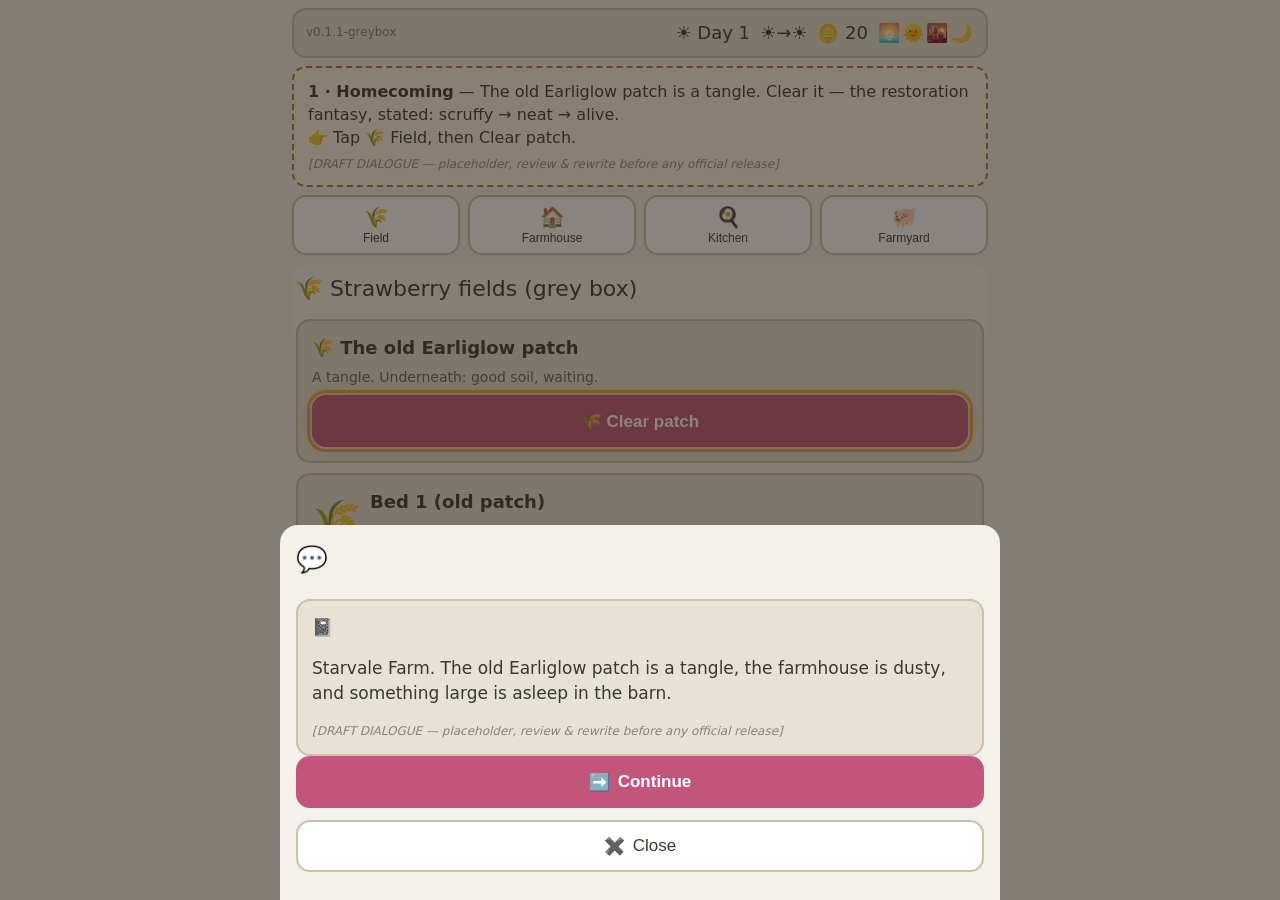
<file: index.html>
<!DOCTYPE html>
<html lang="en">
<head>
<meta charset="UTF-8">
<meta name="viewport" content="width=device-width, initial-scale=1.0, maximum-scale=1.0, user-scalable=no">
<title>Berry Delightful — grey-box prototype</title>
<link rel="stylesheet" href="style.css">
</head>
<body>
<div id="app">
  <header id="hud">
    <span id="version">v0.1.1-greybox</span>
    <span id="hud-day">☀️ Day 1</span>
    <span id="hud-weather" title="tomorrow's forecast">🔮 ?</span>
    <span id="hud-coins">🪙 20</span>
    <span id="hud-actions" title="actions left today"></span>
  </header>

  <div id="tutorial-banner" class="hidden">
    <span id="tutorial-text"></span>
  </div>

  <nav id="scene-nav">
    <button data-scene="field">🌾<span>Field</span></button>
    <button data-scene="farmhouse">🏠<span>Farmhouse</span></button>
    <button data-scene="kitchen">🍳<span>Kitchen</span></button>
    <button data-scene="farmyard">🐖<span>Farmyard</span></button>
  </nav>

  <main id="scene"></main>

  <div id="overlay-root"></div>
  <div id="toast-root"></div>
</div>

<div id="global-bar">
  <button id="btn-journal">📓<span>Journal</span></button>
  <button id="btn-shop">🛒<span>Shop</span></button>
  <button id="btn-cookbook">📖<span>Cookbook</span></button>
  <button id="btn-newgame">🔄<span>New</span></button>
</div>

<script src="js/data.js"></script>
<script src="js/engine.js"></script>
<script src="js/sprites.js"></script>
<script src="js/tutorial.js"></script>
<script src="js/ui.js"></script>
</body>
</html>
</file>
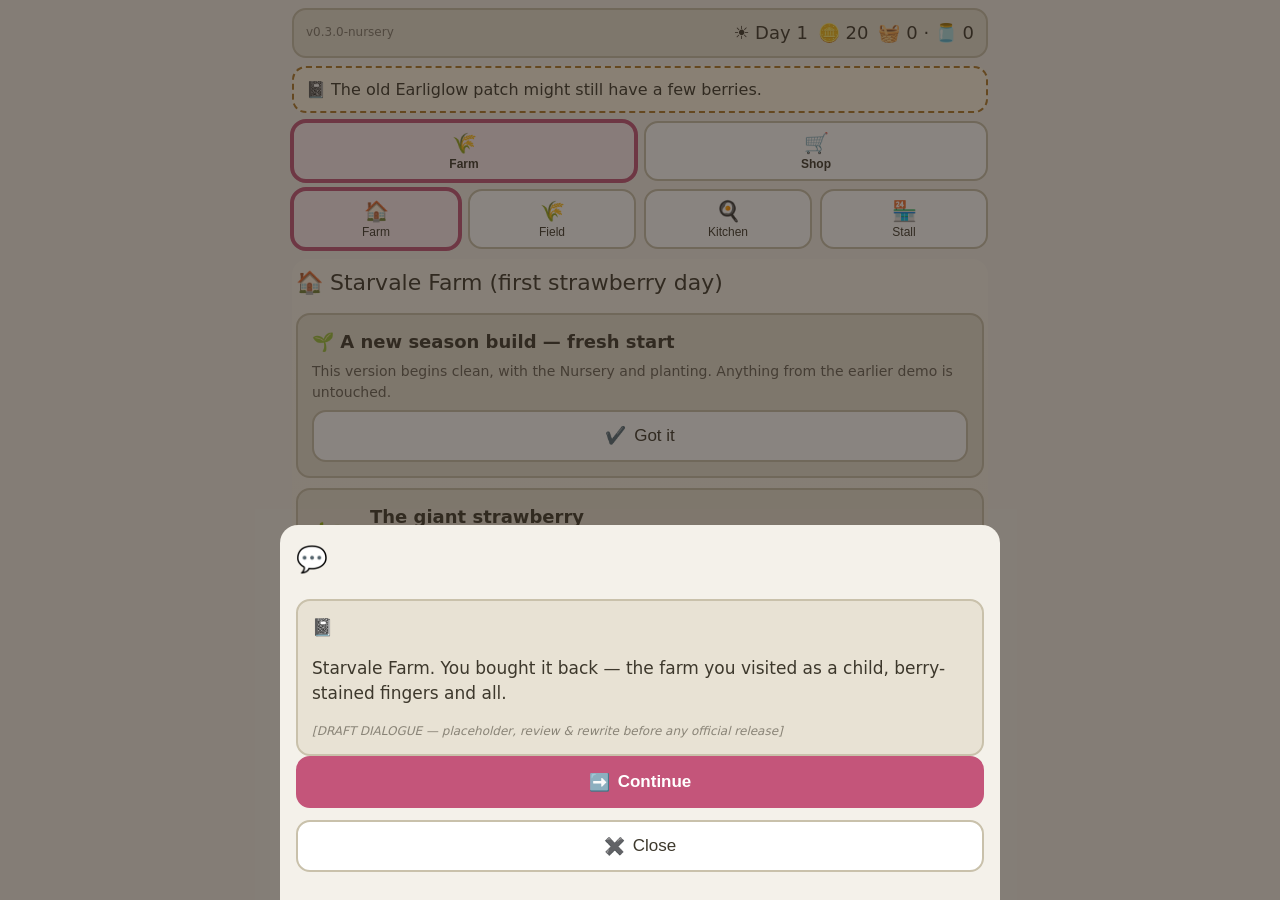
<file: slice/index.html>
<!DOCTYPE html>
<html lang="en">
<head>
<meta charset="UTF-8">
<meta name="viewport" content="width=device-width, initial-scale=1.0, maximum-scale=1.0, user-scalable=no">
<title>Berry Delightful — A Day at Starvale</title>
<link rel="stylesheet" href="style.css">
</head>
<body>
<div id="app">
  <header id="hud">
    <span id="version">v0.3.0-nursery</span>
    <span id="hud-day">☀️ Day 1</span>
    <span id="hud-coins">🪙 20</span>
    <span id="hud-inv" title="inventory">🧺 0 · 🫙 0</span>
  </header>

  <div id="hint-bar"><span id="hint-emoji">📓</span> <span id="hint-text"></span></div>

  <nav id="category-nav">
    <button data-category="farm" class="active">🌾<span>Farm</span></button>
    <button data-category="shop">🛒<span>Shop</span></button>
  </nav>

  <nav id="scene-nav"></nav>

  <main id="scene"></main>

  <div id="overlay-root"></div>
  <div id="toast-root"></div>
</div>

<div id="global-bar">
  <button id="btn-journal">📓<span>Journal</span></button>
  <button id="btn-endday">🌙<span>End Day</span></button>
  <button id="btn-newgame">🔄<span>Start over</span></button>
</div>

<div id="save-note">Progress autosaves in this browser. All dialogue is placeholder.</div>

<script src="js/engine.js"></script>
<script src="js/ui.js"></script>
</body>
</html>
</file>
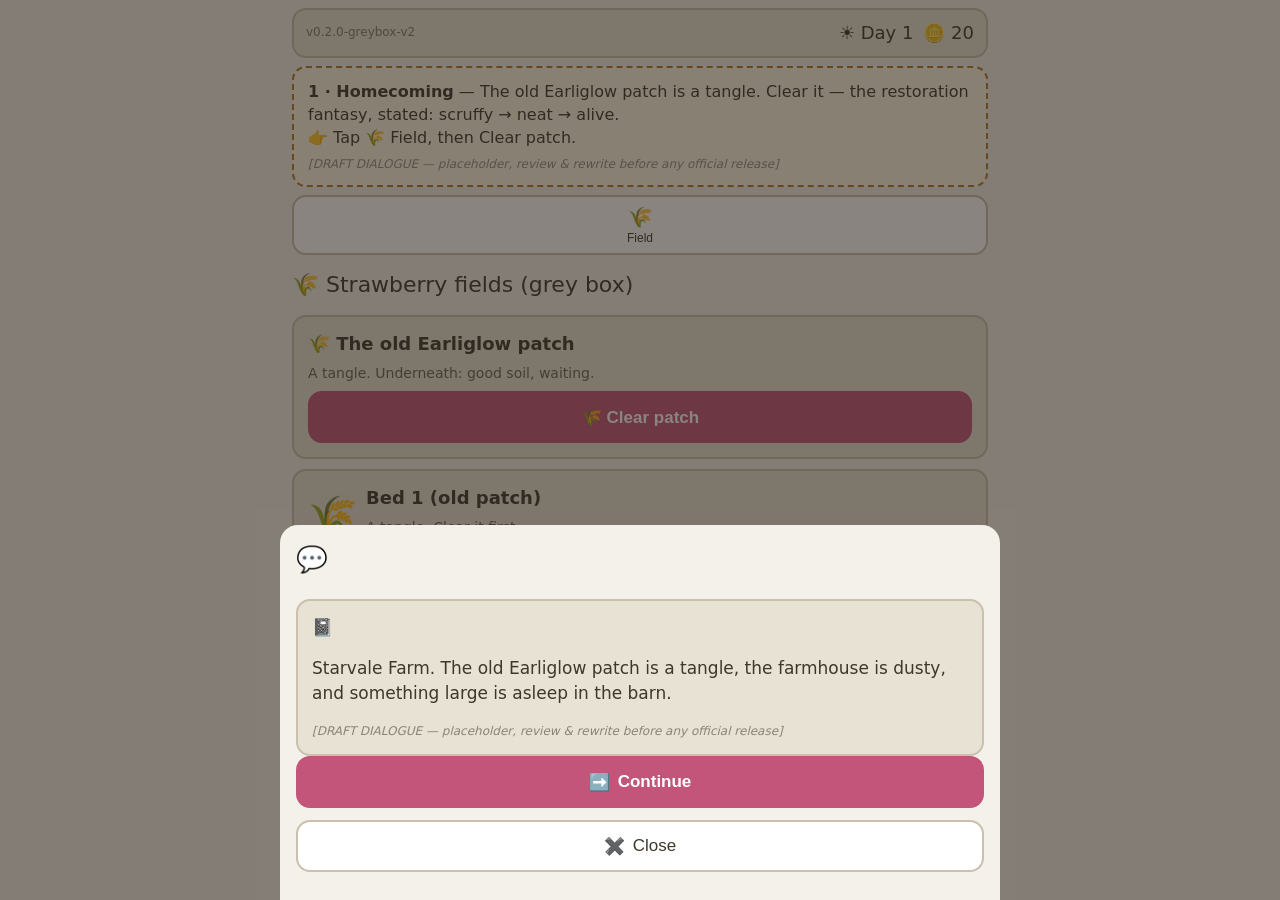
<file: v2/index.html>
<!DOCTYPE html>
<html lang="en">
<head>
<meta charset="UTF-8">
<meta name="viewport" content="width=device-width, initial-scale=1.0, maximum-scale=1.0, user-scalable=no">
<title>Berry Delightful — grey-box prototype v2</title>
<link rel="stylesheet" href="style.css">
</head>
<body>
<div id="app">
  <header id="hud">
    <span id="version">v0.2.0-greybox-v2</span>
    <span id="hud-day">☀️ Day 1</span>
    <span id="hud-coins">🪙 20</span>
  </header>

  <div id="tutorial-banner" class="hidden">
    <span id="tutorial-text"></span>
  </div>

  <nav id="scene-nav">
    <button data-scene="field">🌾<span>Field</span></button>
    <button data-scene="farmhouse">🏠<span>Farmhouse</span></button>
    <button data-scene="kitchen">🍳<span>Kitchen</span></button>
    <button data-scene="farmyard">🐖<span>Farmyard</span></button>
  </nav>

  <main id="scene"></main>

  <div id="overlay-root"></div>
  <div id="toast-root"></div>
</div>

<div id="global-bar">
  <button id="btn-shop">🛒<span>Shop</span></button>
  <button id="btn-cookbook">📖<span>Cookbook</span></button>
  <button id="btn-newgame">🔄<span>New</span></button>
</div>

<script src="js/data.js"></script>
<script src="js/engine.js"></script>
<script src="js/tutorial.js"></script>
<script src="js/ui.js"></script>
</body>
</html>
</file>
<file: style.css>
/* Berry Delightful — grey-box prototype styles.
   Big touch targets throughout (dyspraxia-friendly). Emoji carry the colour. */
:root {
  --bg: #f4f1ea;
  --panel: #e8e2d4;
  --panel-edge: #c9c1ab;
  --ink: #3d382c;
  --accent: #c4557a;
  --good: #5a8f5a;
  --warn: #b07a2a;
  --radius: 14px;
}
* { box-sizing: border-box; -webkit-tap-highlight-color: transparent; }
body {
  margin: 0; padding: 0 0 92px 0;
  background: var(--bg); color: var(--ink);
  font-family: system-ui, -apple-system, "Segoe UI", sans-serif;
  font-size: 17px; line-height: 1.45;
}
#app { max-width: 720px; margin: 0 auto; padding: 8px 12px; }

/* HUD */
#hud {
  display: flex; gap: 10px; align-items: center; flex-wrap: wrap;
  background: var(--panel); border: 2px solid var(--panel-edge);
  border-radius: var(--radius); padding: 10px 12px; margin-bottom: 8px;
  font-size: 18px; position: sticky; top: 0; z-index: 20;
}
#version { font-size: 12px; opacity: .6; margin-right: auto; }
#hud-actions { letter-spacing: 2px; }

/* Tutorial banner */
#tutorial-banner {
  background: #fff8e6; border: 2px dashed var(--warn);
  border-radius: var(--radius); padding: 12px 14px; margin-bottom: 8px;
  font-size: 16px;
}
#tutorial-banner.hidden { display: none; }
.draft-note {
  display: block; margin-top: 6px; font-size: 12px; opacity: .55; font-style: italic;
}

/* Scene nav */
#scene-nav { display: grid; grid-template-columns: repeat(4, 1fr); gap: 8px; margin-bottom: 10px; }
#scene-nav button, #global-bar button, .btn {
  min-height: 56px; font-size: 20px;
  background: #fff; border: 2px solid var(--panel-edge); border-radius: var(--radius);
  cursor: pointer; color: var(--ink);
  display: flex; flex-direction: column; align-items: center; justify-content: center; gap: 2px;
  padding: 8px 4px;
}
#scene-nav button span, #global-bar button span { font-size: 12px; }
#scene-nav button.active { border-color: var(--accent); background: #fdeef3; }
#scene-nav button:disabled, .btn:disabled { opacity: .4; cursor: default; }
.btn { min-height: 52px; padding: 10px 16px; font-size: 17px; flex-direction: row; gap: 8px; }
.btn.primary { background: var(--accent); border-color: var(--accent); color: #fff; font-weight: 700; }
.btn.small { min-height: 48px; font-size: 15px; padding: 8px 12px; }

/* Scene */
#scene { display: flex; flex-direction: column; gap: 10px; }
.scene-title { font-size: 22px; margin: 4px 0; }
.card {
  background: var(--panel); border: 2px solid var(--panel-edge);
  border-radius: var(--radius); padding: 14px;
}
.card h3 { margin: 0 0 6px 0; font-size: 18px; }
.card .sub { font-size: 14px; opacity: .75; margin-bottom: 8px; }
.row { display: flex; gap: 8px; flex-wrap: wrap; align-items: center; }
.row .btn { flex: 1 1 auto; }
.bed-emoji { font-size: 40px; }
.bed-emoji .sprite { width: 56px; height: 56px; vertical-align: middle; }
.btn .sprite { width: 34px; height: 34px; }
.locked { opacity: .55; font-style: italic; }

/* Tutorial wayfinding — functional colour, not decoration.
   The current beat's target action glows warm so the eye lands in one place. */
.beat-target {
  outline: 3px solid #e8a13d !important; outline-offset: 2px;
  box-shadow: 0 0 14px rgba(232,161,61,.55);
  animation: beat-pulse 1.8s ease-in-out infinite;
}
@keyframes beat-pulse {
  50% { box-shadow: 0 0 22px rgba(232,161,61,.85); }
}
/* A whisper of warmth behind the active scene — still a grey box, just not a cold one. */
#scene { background: linear-gradient(180deg, #faf5ec, #f4eee1); border-radius: 16px; padding: 4px; }

/* Overlays */
#overlay-root:empty { display: none; }
.overlay-back {
  position: fixed; inset: 0; background: rgba(40,32,24,.55);
  display: flex; align-items: flex-end; justify-content: center; z-index: 50;
}
.overlay {
  background: var(--bg); border-radius: 18px 18px 0 0;
  width: 100%; max-width: 720px; max-height: 88vh; overflow-y: auto;
  padding: 16px 16px 28px 16px;
}
.overlay h2 { margin-top: 0; }
.tabs { display: flex; gap: 8px; margin-bottom: 10px; }
.tabs .btn { flex: 1; }
.journal-entry { border-bottom: 1px dashed var(--panel-edge); padding: 8px 0; font-size: 15px; }
.journal-day { font-weight: 700; color: var(--accent); }
.marginalia { font-style: italic; opacity: .8; }

/* Toasts */
#toast-root { position: fixed; bottom: 100px; left: 0; right: 0; display: flex; flex-direction: column; align-items: center; gap: 6px; z-index: 80; pointer-events: none; }
.toast {
  background: #3d382c; color: #fff; border-radius: 999px;
  padding: 10px 20px; font-size: 15px; max-width: 90%;
}

/* Global bottom bar */
#global-bar {
  position: fixed; bottom: 0; left: 0; right: 0;
  display: grid; grid-template-columns: repeat(4, 1fr); gap: 8px;
  padding: 8px 12px calc(8px + env(safe-area-inset-bottom));
  background: var(--panel); border-top: 2px solid var(--panel-edge); z-index: 40;
  max-width: 720px; margin: 0 auto;
}

input[type="text"] {
  font-size: 18px; padding: 12px; border-radius: 10px;
  border: 2px solid var(--panel-edge); width: 100%; margin: 8px 0;
}
.shop-item { display: flex; gap: 10px; align-items: center; }
.shop-item .info { flex: 1; }
.shop-item .cost { font-weight: 700; white-space: nowrap; }
.experiment-pick { display: flex; gap: 8px; flex-wrap: wrap; }
.experiment-pick .btn.chosen { border-color: var(--accent); background: #fdeef3; }
.pig-say { font-size: 19px; background: #fff; border-radius: 12px; padding: 12px; margin: 8px 0; }
.hidden { display: none !important; }
</file>
<file: slice/style.css>
/* Berry Delightful — grey-box prototype styles.
   Big touch targets throughout (dyspraxia-friendly). Emoji carry the colour. */
:root {
  --bg: #f4f1ea;
  --panel: #e8e2d4;
  --panel-edge: #c9c1ab;
  --ink: #3d382c;
  --accent: #c4557a;
  --good: #5a8f5a;
  --warn: #b07a2a;
  --radius: 14px;
}
* { box-sizing: border-box; -webkit-tap-highlight-color: transparent; }
body {
  margin: 0; padding: 0 0 92px 0;
  background: var(--bg); color: var(--ink);
  font-family: system-ui, -apple-system, "Segoe UI", sans-serif;
  font-size: 17px; line-height: 1.45;
}
#app { max-width: 720px; margin: 0 auto; padding: 8px 12px; }

/* HUD */
#hud {
  display: flex; gap: 10px; align-items: center; flex-wrap: wrap;
  background: var(--panel); border: 2px solid var(--panel-edge);
  border-radius: var(--radius); padding: 10px 12px; margin-bottom: 8px;
  font-size: 18px; position: sticky; top: 0; z-index: 20;
}
#version { font-size: 12px; opacity: .6; margin-right: auto; }
#hud-actions { letter-spacing: 2px; }

/* Tutorial banner */
#tutorial-banner {
  background: #fff8e6; border: 2px dashed var(--warn);
  border-radius: var(--radius); padding: 12px 14px; margin-bottom: 8px;
  font-size: 16px;
}
#tutorial-banner.hidden { display: none; }
.draft-note {
  display: block; margin-top: 6px; font-size: 12px; opacity: .55; font-style: italic;
}

/* Scene nav */
#scene-nav { display: grid; grid-template-columns: repeat(4, 1fr); gap: 8px; margin-bottom: 10px; }
#category-nav { display: grid; grid-template-columns: repeat(2, 1fr); gap: 8px; margin-bottom: 8px; }
#category-nav button { font-weight: 700; }
#scene-nav button, #category-nav button, #global-bar button, .btn {
  min-height: 56px; font-size: 20px;
  background: #fff; border: 2px solid var(--panel-edge); border-radius: var(--radius);
  cursor: pointer; color: var(--ink);
  display: flex; flex-direction: column; align-items: center; justify-content: center; gap: 2px;
  padding: 8px 4px;
}
#scene-nav button span, #category-nav button span, #global-bar button span { font-size: 12px; }
#scene-nav button.active, #category-nav button.active { border-color: var(--accent); background: #fdeef3; }
#scene-nav button:disabled, .btn:disabled { opacity: .4; cursor: default; }
.btn { min-height: 52px; padding: 10px 16px; font-size: 17px; flex-direction: row; gap: 8px; }
.btn.primary { background: var(--accent); border-color: var(--accent); color: #fff; font-weight: 700; }
.btn.small { min-height: 48px; font-size: 15px; padding: 8px 12px; }

/* Scene */
#scene { display: flex; flex-direction: column; gap: 10px; }
.scene-title { font-size: 22px; margin: 4px 0; }
.card {
  background: var(--panel); border: 2px solid var(--panel-edge);
  border-radius: var(--radius); padding: 14px;
}
.card h3 { margin: 0 0 6px 0; font-size: 18px; }
.card .sub { font-size: 14px; opacity: .75; margin-bottom: 8px; }
.row { display: flex; gap: 8px; flex-wrap: wrap; align-items: center; }
.row .btn { flex: 1 1 auto; }
.bed-emoji { font-size: 40px; }
.bed-emoji .sprite { width: 56px; height: 56px; vertical-align: middle; }
.btn .sprite { width: 34px; height: 34px; }
.locked { opacity: .55; font-style: italic; }

/* Tutorial wayfinding — functional colour, not decoration.
   The current beat's target action glows warm so the eye lands in one place. */
.beat-target {
  outline: 3px solid #e8a13d !important; outline-offset: 2px;
  box-shadow: 0 0 14px rgba(232,161,61,.55);
  animation: beat-pulse 1.8s ease-in-out infinite;
}
@keyframes beat-pulse {
  50% { box-shadow: 0 0 22px rgba(232,161,61,.85); }
}
/* A whisper of warmth behind the active scene — still a grey box, just not a cold one. */
#scene { background: linear-gradient(180deg, #faf5ec, #f4eee1); border-radius: 16px; padding: 4px; }

/* Overlays */
#overlay-root:empty { display: none; }
.overlay-back {
  position: fixed; inset: 0; background: rgba(40,32,24,.55);
  display: flex; align-items: flex-end; justify-content: center; z-index: 50;
}
.overlay {
  background: var(--bg); border-radius: 18px 18px 0 0;
  width: 100%; max-width: 720px; max-height: 88vh; overflow-y: auto;
  padding: 16px 16px 28px 16px;
}
.overlay h2 { margin-top: 0; }
.tabs { display: flex; gap: 8px; margin-bottom: 10px; }
.tabs .btn { flex: 1; }
.journal-entry { border-bottom: 1px dashed var(--panel-edge); padding: 8px 0; font-size: 15px; }
.journal-day { font-weight: 700; color: var(--accent); }
.marginalia { font-style: italic; opacity: .8; }

/* Toasts */
#toast-root { position: fixed; bottom: 100px; left: 0; right: 0; display: flex; flex-direction: column; align-items: center; gap: 6px; z-index: 80; pointer-events: none; }
.toast {
  background: #3d382c; color: #fff; border-radius: 999px;
  padding: 10px 20px; font-size: 15px; max-width: 90%;
}

/* Global bottom bar */
#global-bar {
  position: fixed; bottom: 0; left: 0; right: 0;
  display: grid; grid-template-columns: repeat(4, 1fr); gap: 8px;
  padding: 8px 12px calc(8px + env(safe-area-inset-bottom));
  background: var(--panel); border-top: 2px solid var(--panel-edge); z-index: 40;
  max-width: 720px; margin: 0 auto;
}

input[type="text"] {
  font-size: 18px; padding: 12px; border-radius: 10px;
  border: 2px solid var(--panel-edge); width: 100%; margin: 8px 0;
}
.shop-item { display: flex; gap: 10px; align-items: center; }
.shop-item .info { flex: 1; }
.shop-item .cost { font-weight: 700; white-space: nowrap; }
.experiment-pick { display: flex; gap: 8px; flex-wrap: wrap; }
.experiment-pick .btn.chosen { border-color: var(--accent); background: #fdeef3; }
.pig-say { font-size: 19px; background: #fff; border-radius: 12px; padding: 12px; margin: 8px 0; }
.hidden { display: none !important; }

/* First Strawberry Day slice additions */
#hint-bar {
  background: #fff8e6; border: 2px dashed var(--warn);
  border-radius: var(--radius); padding: 10px 12px; margin-bottom: 8px;
  font-size: 16px;
}
#save-note {
  max-width: 720px; margin: 10px auto 0; padding: 0 12px;
  font-size: 12px; opacity: .55; text-align: center;
}
#scene-nav button.active, #category-nav button.active {
  outline: 3px solid var(--accent); outline-offset: -1px;
}
</file>
<file: v2/style.css>
/* Berry Delightful — grey-box prototype styles.
   Big touch targets throughout (dyspraxia-friendly). Emoji carry the colour. */
:root {
  --bg: #f4f1ea;
  --panel: #e8e2d4;
  --panel-edge: #c9c1ab;
  --ink: #3d382c;
  --accent: #c4557a;
  --good: #5a8f5a;
  --warn: #b07a2a;
  --radius: 14px;
}
* { box-sizing: border-box; -webkit-tap-highlight-color: transparent; }
body {
  margin: 0; padding: 0 0 92px 0;
  background: var(--bg); color: var(--ink);
  font-family: system-ui, -apple-system, "Segoe UI", sans-serif;
  font-size: 17px; line-height: 1.45;
}
#app { max-width: 720px; margin: 0 auto; padding: 8px 12px; }

/* HUD */
#hud {
  display: flex; gap: 10px; align-items: center; flex-wrap: wrap;
  background: var(--panel); border: 2px solid var(--panel-edge);
  border-radius: var(--radius); padding: 10px 12px; margin-bottom: 8px;
  font-size: 18px; position: sticky; top: 0; z-index: 20;
}
#version { font-size: 12px; opacity: .6; margin-right: auto; }

/* Tutorial banner */
#tutorial-banner {
  background: #fff8e6; border: 2px dashed var(--warn);
  border-radius: var(--radius); padding: 12px 14px; margin-bottom: 8px;
  font-size: 16px;
}
#tutorial-banner.hidden { display: none; }
.draft-note {
  display: block; margin-top: 6px; font-size: 12px; opacity: .55; font-style: italic;
}

/* Scene nav */
#scene-nav { display: grid; grid-template-columns: repeat(4, 1fr); gap: 8px; margin-bottom: 10px; }
#scene-nav button, #global-bar button, .btn {
  min-height: 56px; font-size: 20px;
  background: #fff; border: 2px solid var(--panel-edge); border-radius: var(--radius);
  cursor: pointer; color: var(--ink);
  display: flex; flex-direction: column; align-items: center; justify-content: center; gap: 2px;
  padding: 8px 4px;
}
#scene-nav button span, #global-bar button span { font-size: 12px; }
#scene-nav button.active { border-color: var(--accent); background: #fdeef3; }
#scene-nav button:disabled, .btn:disabled { opacity: .4; cursor: default; }
.btn { min-height: 52px; padding: 10px 16px; font-size: 17px; flex-direction: row; gap: 8px; }
.btn.primary { background: var(--accent); border-color: var(--accent); color: #fff; font-weight: 700; }
.btn.small { min-height: 48px; font-size: 15px; padding: 8px 12px; }

/* Scene */
#scene { display: flex; flex-direction: column; gap: 10px; }
.scene-title { font-size: 22px; margin: 4px 0; }
.card {
  background: var(--panel); border: 2px solid var(--panel-edge);
  border-radius: var(--radius); padding: 14px;
}
.card h3 { margin: 0 0 6px 0; font-size: 18px; }
.card .sub { font-size: 14px; opacity: .75; margin-bottom: 8px; }
.row { display: flex; gap: 8px; flex-wrap: wrap; align-items: center; }
.row .btn { flex: 1 1 auto; }
.bed-emoji { font-size: 40px; }
.locked { opacity: .55; font-style: italic; }

/* Overlays */
#overlay-root:empty { display: none; }
.overlay-back {
  position: fixed; inset: 0; background: rgba(40,32,24,.55);
  display: flex; align-items: flex-end; justify-content: center; z-index: 50;
}
.overlay {
  background: var(--bg); border-radius: 18px 18px 0 0;
  width: 100%; max-width: 720px; max-height: 88vh; overflow-y: auto;
  padding: 16px 16px 28px 16px;
}
.overlay h2 { margin-top: 0; }
.tabs { display: flex; gap: 8px; margin-bottom: 10px; }
.tabs .btn { flex: 1; }
.journal-entry { border-bottom: 1px dashed var(--panel-edge); padding: 8px 0; font-size: 15px; }
.journal-day { font-weight: 700; color: var(--accent); }
.marginalia { font-style: italic; opacity: .8; }

/* Toasts */
#toast-root { position: fixed; bottom: 100px; left: 0; right: 0; display: flex; flex-direction: column; align-items: center; gap: 6px; z-index: 80; pointer-events: none; }
.toast {
  background: #3d382c; color: #fff; border-radius: 999px;
  padding: 10px 20px; font-size: 15px; max-width: 90%;
}

/* Global bottom bar */
#global-bar {
  position: fixed; bottom: 0; left: 0; right: 0;
  display: grid; grid-template-columns: repeat(3, 1fr); gap: 8px;
  padding: 8px 12px calc(8px + env(safe-area-inset-bottom));
  background: var(--panel); border-top: 2px solid var(--panel-edge); z-index: 40;
  max-width: 720px; margin: 0 auto;
}
/* v2: column count is set inline by UI.renderTabs() as tabs unlock; the 3-col default covers the full set. */

input[type="text"] {
  font-size: 18px; padding: 12px; border-radius: 10px;
  border: 2px solid var(--panel-edge); width: 100%; margin: 8px 0;
}
.shop-item { display: flex; gap: 10px; align-items: center; }
.shop-item .info { flex: 1; }
.shop-item .cost { font-weight: 700; white-space: nowrap; }
.experiment-pick { display: flex; gap: 8px; flex-wrap: wrap; }
.experiment-pick .btn.chosen { border-color: var(--accent); background: #fdeef3; }
.pig-say { font-size: 19px; background: #fff; border-radius: 12px; padding: 12px; margin: 8px 0; }
.hidden { display: none !important; }
</file>
